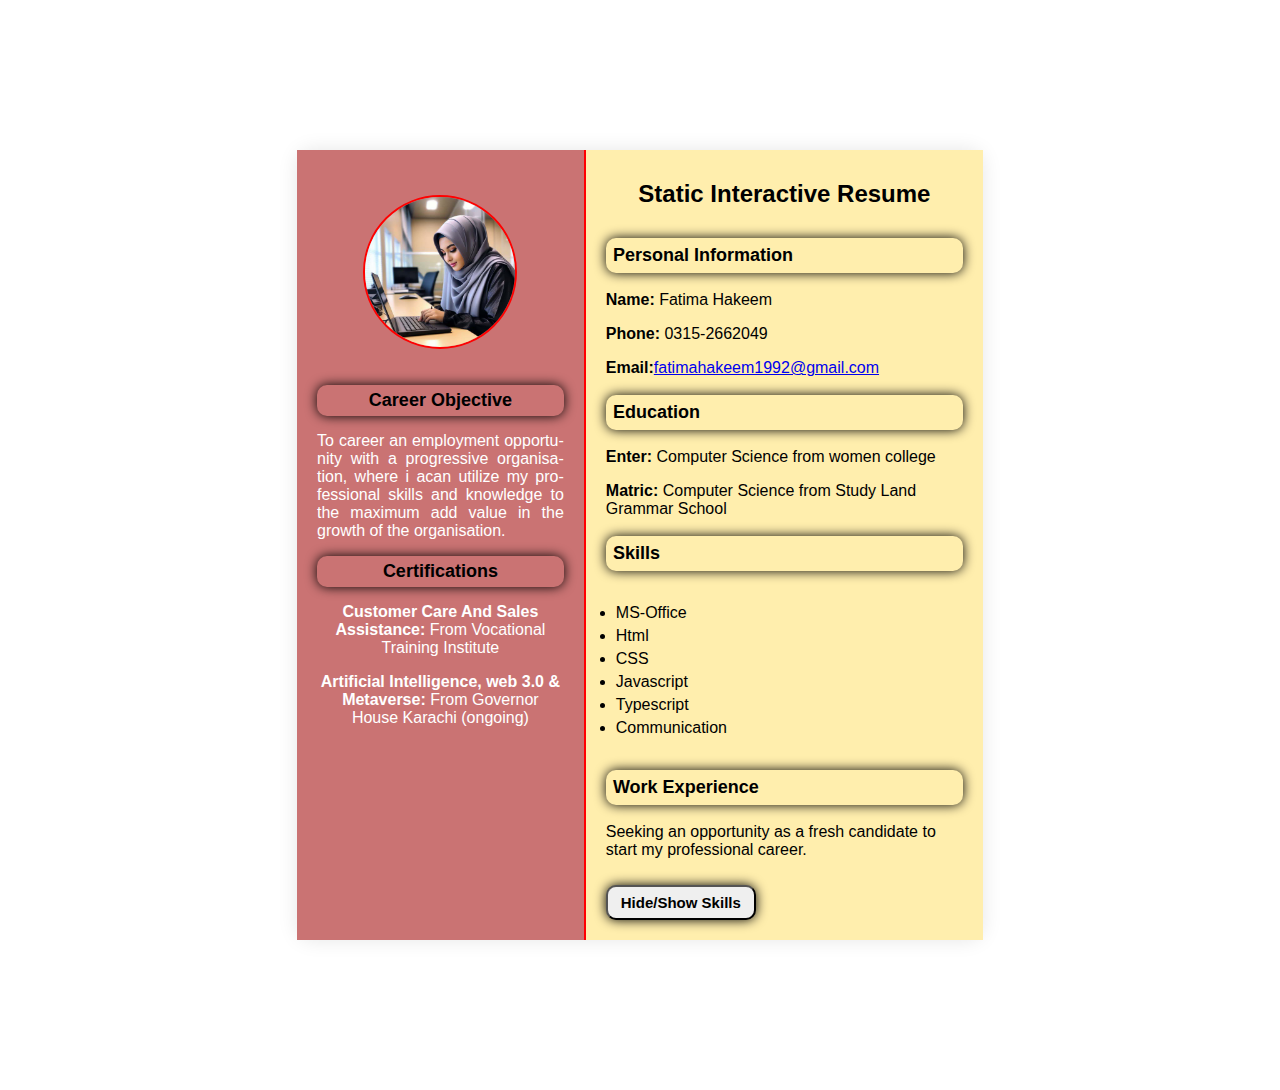
<file: Mileston-1,2/index.html>
<!DOCTYPE html>
<html lang="en">
<head>
    <meta charset="UTF-8">
    <meta name="viewport" content="width=device-width, initial-scale=1.0">
    <title>Static Interactive Resume</title>
    <link rel="stylesheet" href="style.css">
</head>

<body>
    <div class="resume-container">
        <!--left secction-->
     <div class="left-section">
      <img src="profile-pic.jpg"  alt="profile picture" class="profile-picture"/>
      <section id="objective">
        <h3>Career Objective</h3>
        <p style="text-align: justify; hyphens: auto;">To career an employment opportunity with a progressive organisation, where i acan utilize my professional skills and knowledge
           to the maximum add value in the growth of the organisation.
        </p>
     </section>

    <section id="certification">
      <h3>Certifications</h3>
      <p><b>Customer Care And Sales Assistance:</b> From Vocational Training Institute</p>
      <p><b>Artificial Intelligence, web 3.0 & Metaverse:</b> From Governor House Karachi (ongoing)</p>
     </section>
    </div>

<!-- right section-->
 <div class="right-section">
    <h1>Static Interactive Resume</h1>
    <section id="personal-info">
       <h3>Personal Information</h3>
       <p><b>Name:</b> Fatima Hakeem</p>
       <p><b>Phone:</b> 0315-2662049</p>
       <p><b>Email:</b><a href="mailto:fatimahakeem1992@gmail.com" target="_blank">fatimahakeem1992@gmail.com</a></p>
   </section>
   <section id="education">
     <h3>Education</h3>
     <p><b>Enter:</b> Computer Science from women college</p>
     <p><b>Matric:</b> Computer Science from Study Land Grammar School</p>
   </section>

   <section id="skills">
    <h3>Skills</h3>
    <ul>
      <li>MS-Office</li>
        <li>Html</li>
        <li>CSS</li>
        <li>Javascript</li>
        <li>Typescript</li>
        <li>Communication</li>
    </ul>
   </section>
   <section id="work-experience">
    <h3>Work Experience</h3>
    <p>Seeking an opportunity as a fresh candidate to start my professional career.</p>
   </section>
   <button id="toggle-skills"><b>Hide/Show Skills</b></button>
 </div>
</div>
<script src="script.js"></script>
</body>
</html>
</file>
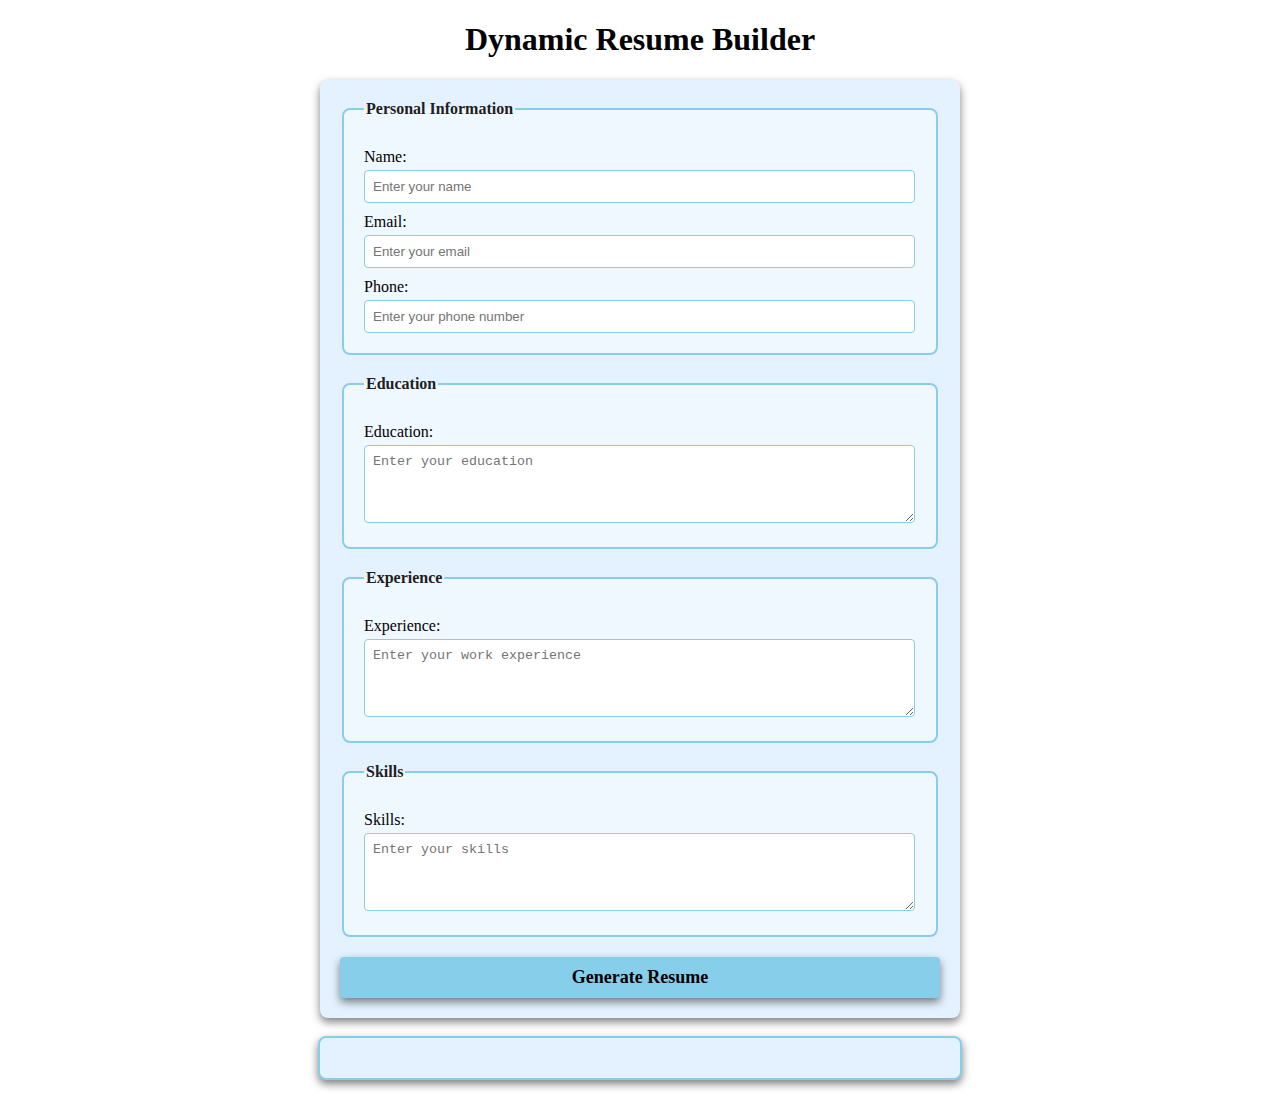
<file: Mileston-3/index.html>
<!DOCTYPE html>
<html lang="en">
<head>
    <meta charset="UTF-8">
    <meta name="viewport" content="width=device-width, initial-scale=1.0">
    <title>Dynamic Resume Builder</title>
    <link rel="stylesheet"  href="style.css"/>
</head>
<body>
    <h1>Dynamic Resume Builder</h1>
    <form id="resume-form">
        <fieldset>
            <legend>Personal Information</legend>
            <label for="name">Name:</label>
            <input type="text" id="name" placeholder="Enter your name" required/>

            <label for="email">Email:</label>
            <input type="email" id="email" placeholder="Enter your email" required />

            <label for="phone">Phone:</label>
            <input type="tel" id="phone" placeholder="Enter your phone number" required />
        </fieldset>

        <fieldset>
            <legend>Education</legend>
            <label for="education">Education:</label>
            <textarea id="education" placeholder="Enter your education" rows="4" required></textarea>
        </fieldset>

        <fieldset>
            <legend>Experience</legend>
            <label for="experience">Experience:</label>
            <textarea id="experience" placeholder="Enter your work experience" rows="4" required></textarea>
        </fieldset>

        <fieldset>
            <legend>Skills</legend>
            <label for="skills">Skills:</label>
            <textarea id="skills" placeholder="Enter your skills" rows="4" required></textarea>
        </fieldset>

        <button type="submit"><b>Generate Resume</b></button>
    </form>
    <br/>
    <!--dynamic resume-->
    <div id="resume-display">
        <!-- resume will be generated below-->  
    </div>
    <script src="script.js"></script>
</body>
</html>
</file>
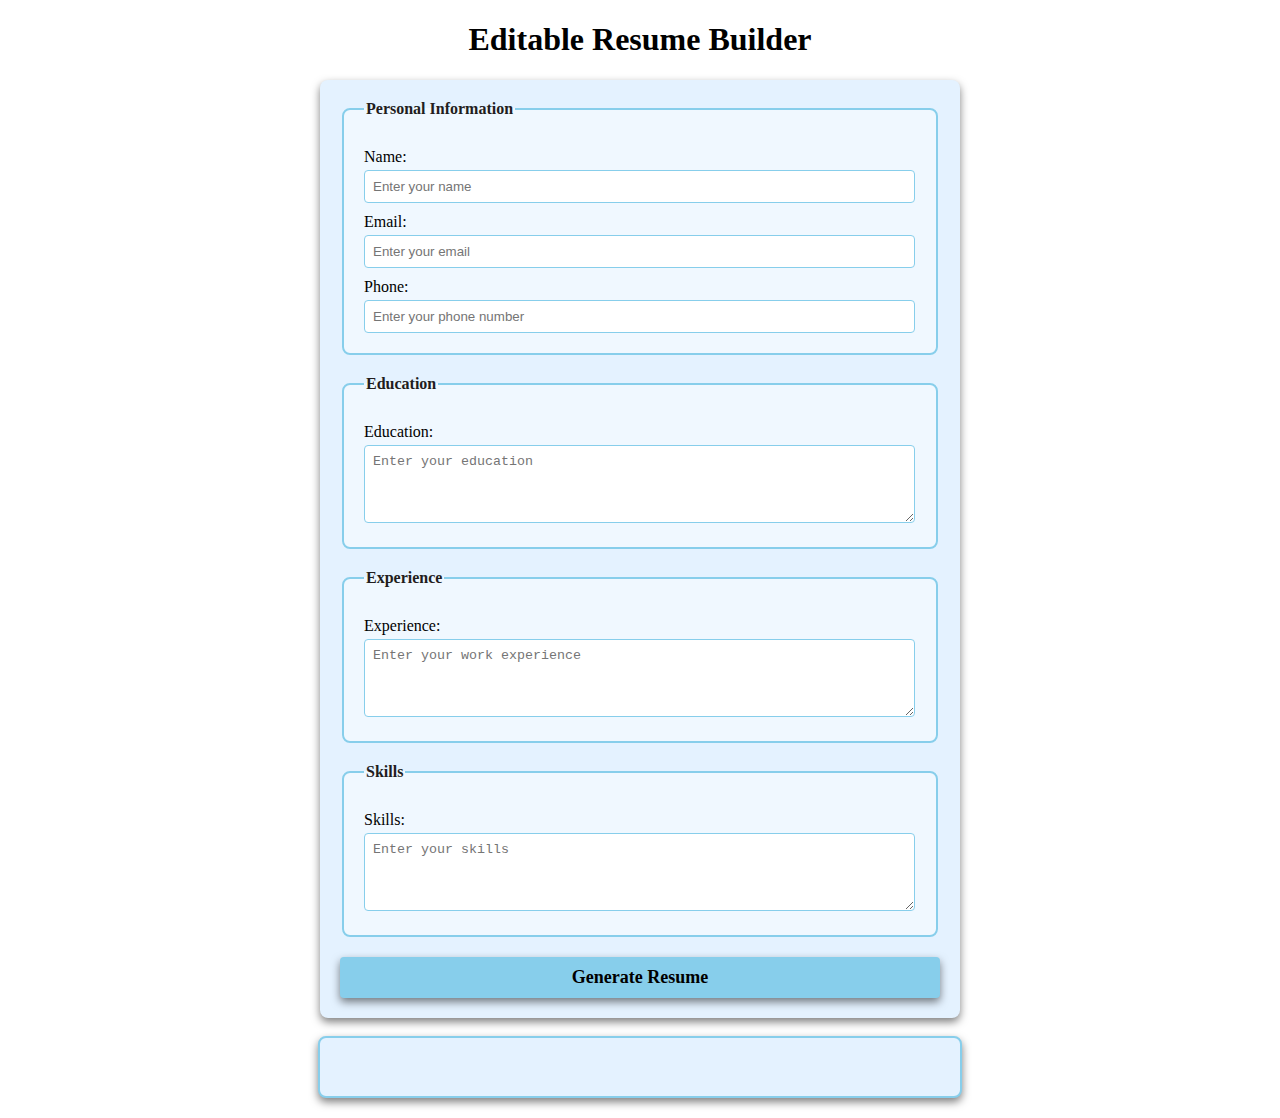
<file: Mileston-4/index.html>
<!DOCTYPE html>
<html lang="en">
<head>
    <meta charset="UTF-8">
    <meta name="viewport" content="width=device-width, initial-scale=1.0">
    <title>Editable Resume Builder</title>
    <link rel="stylesheet"  href="style.css"/>
</head>
<body>
    <h1>Editable Resume Builder</h1>
    <form id="resume-form">
        <fieldset>
            <legend>Personal Information</legend>
            <label for="name">Name:</label>
            <input type="text" id="name" placeholder="Enter your name" required/>

            <label for="email">Email:</label>
            <input type="email" id="email" placeholder="Enter your email" required />

            <label for="phone">Phone:</label>
            <input type="tel" id="phone" placeholder="Enter your phone number" required />
        </fieldset>

        <fieldset>
            <legend>Education</legend>
            <label for="education">Education:</label>
            <textarea id="education" placeholder="Enter your education" rows="4" required></textarea>
        </fieldset>

        <fieldset>
            <legend>Experience</legend>
            <label for="experience">Experience:</label>
            <textarea id="experience" placeholder="Enter your work experience" rows="4" required></textarea>
        </fieldset>

        <fieldset>
            <legend>Skills</legend>
            <label for="skills">Skills:</label>
            <textarea id="skills" placeholder="Enter your skills" rows="4" required></textarea>
        </fieldset>

        <button type="submit"><b>Generate Resume</b></button>
    </form>
    <br/>
    <!--dynamic and Editable resume-->
    <div id="resume-display" contenteditable="true">
        <!-- resume will be generated below-->  
    </div>
    <script src="script.js"></script>
</body>
</html>
</file>
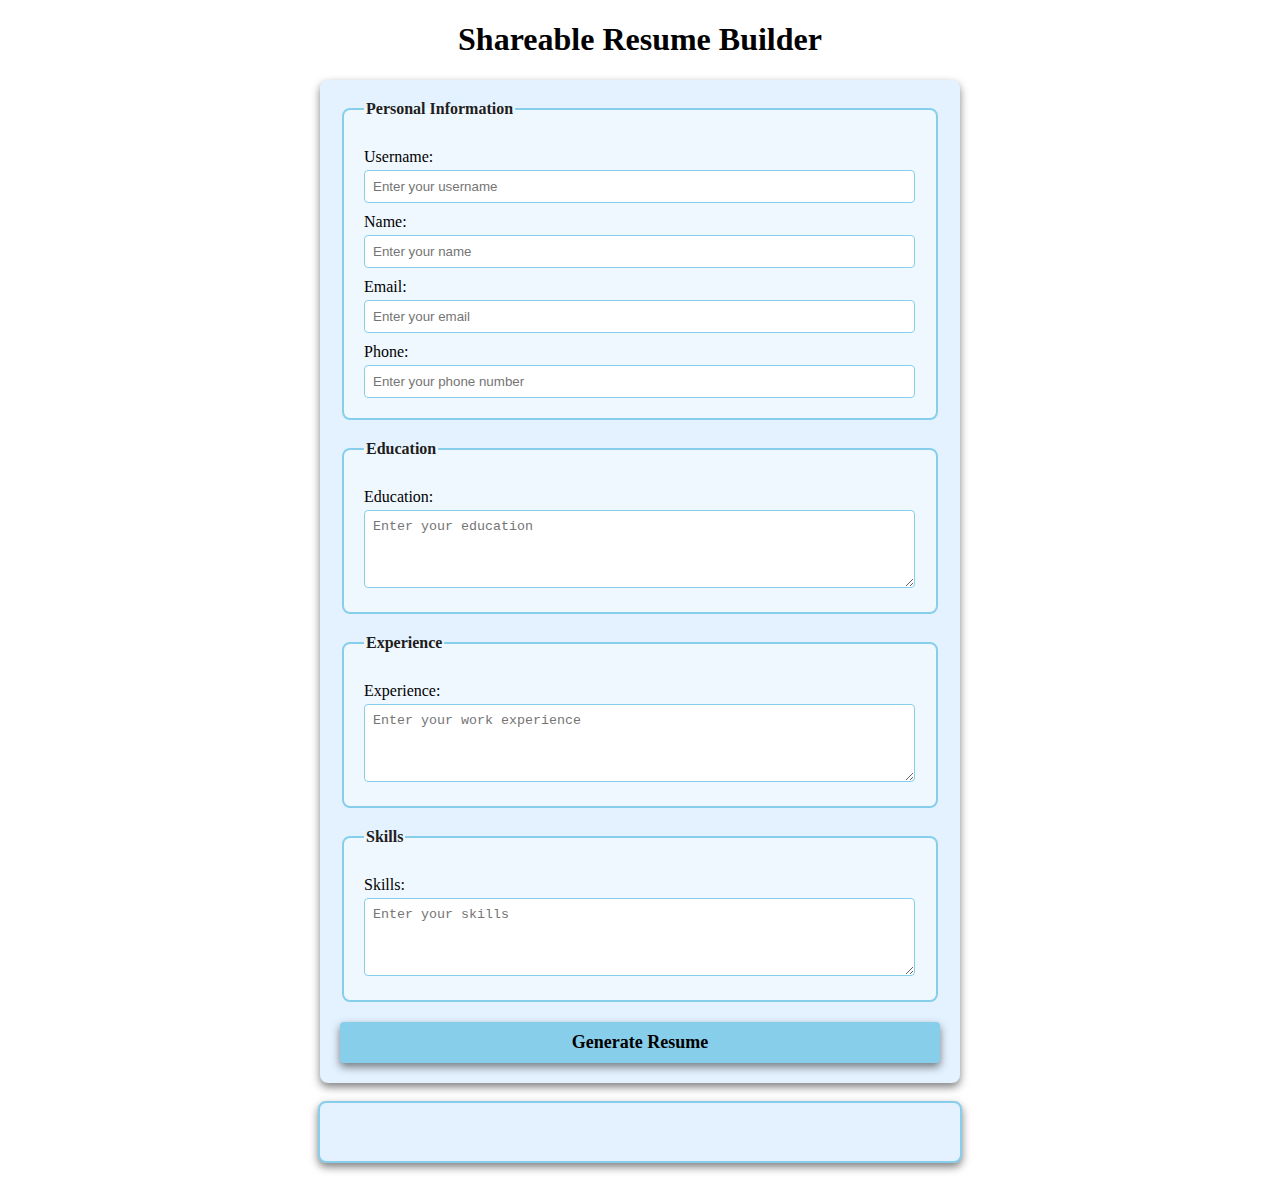
<file: Mileston-5/index.html>
<!DOCTYPE html>
<html lang="en">
<head>
    <meta charset="UTF-8">
    <meta name="viewport" content="width=device-width, initial-scale=1.0">
    <title>Shareable Resume Builder</title>
    <link rel="stylesheet"  href="style.css"/>
</head>
<body>
    <h1>Shareable Resume Builder</h1>
    <form id="resume-form">
        <fieldset>
            <legend>Personal Information</legend>

            <label for="username">Username:</label>
            <input type="text" id="username" placeholder="Enter your username" required/>

            <label for="name">Name:</label>
            <input type="text" id="name" placeholder="Enter your name" required/>

            <label for="email">Email:</label>
            <input type="email" id="email" placeholder="Enter your email" required />

            <label for="phone">Phone:</label>
            <input type="tel" id="phone" placeholder="Enter your phone number" required />
        </fieldset>

        <fieldset>
            <legend>Education</legend>
            <label for="education">Education:</label>
            <textarea id="education" placeholder="Enter your education" rows="4" required></textarea>
        </fieldset>

        <fieldset>
            <legend>Experience</legend>
            <label for="experience">Experience:</label>
            <textarea id="experience" placeholder="Enter your work experience" rows="4" required></textarea>
        </fieldset>

        <fieldset>
            <legend>Skills</legend>
            <label for="skills">Skills:</label>
            <textarea id="skills" placeholder="Enter your skills" rows="4" required></textarea>
        </fieldset>

        <button type="submit"><b>Generate Resume</b></button>
    </form>
    <br/>
    <!--dynamic and Editable resume-->
    <div id="resume-display" contenteditable="true">
        <!-- resume will be generated below-->  
    </div>

    <br />

    <!--section for the shareable link and download option -->
    <div id="shareable-link-container" style="display: none;">
        <h2>Shareable Link</h2>
        <p>Here is your unique link to view or edit your resume:</p>
        <a href="#" id="shareable-link" target="_blank"></a>

        <br />

        <button id="download-pdf"><b>Download as PDF</b></button>
    </div>

    <script src="script.js"></script>
</body>
</html>
</file>
<file: Mileston-1,2/style.css>
body {
    font-family: Arial, sans-serif;
    background-color: white;
    margin: 0;
    padding: 150px;
}

.resume-container {
    display:flex;
    background-color: white;
    width: 70%;
    margin: auto;
    border-radius: 15px;
    box-shadow: 0 0 20px rgba(0, 0, 0, 0.1);
}

{/* left section*/}
 .left-section {
    background-color: #CA7373;
    color: white;
    padding:  20px;
    width: 38%;
    text-align:  center;
    border-right: 2px solid red;
 }


 .profile-picture {
    width:  150px;
    height: 150px;
    margin-top:  10%;
    border-radius:  50%;
    border: 2px solid red;
    margin-bottom:  20px;
 }

 h1 {
    font-size: 24px;
    margin: 10px 0;
    margin-bottom: 30px;
    text-align: center;
 }

 h3 {
    font-size: 18px;
    padding: 2%;
    margin: 20px 0 10px;
    color: black;
    border: 1px;
    border-radius: 10px;
    box-shadow: 0 0 12px black;
    margin-top: 5%;
    margin-bottom: 5%;
 }

 ul {
    list-style-type: fill round;
    padding: 10px;
    margin: 10px 0
 }

 ul li {
    margin: 5px 0;
 }

 /* right section styling*/
.right-section {
    padding: 20px;
    width: 55%;
    background-color: #FFEEAD;
}

button {
    font-family: Arial, sans-serif;
    border-radius: 10px;
    box-shadow: 0 0 12px black;
    cursor: pointer;
    margin-top: 10px;
    font-size: 15px;
    width: 150px;
    height: 35px;
}

button:hover {
    background-color: #ff737c;
}


/* Media query for tablets (768px and up) */
@media (max-width: 768px) {
   .resume-container {
     width: 90%;
     flex-direction: column;
     padding: 10px;
   }
 
   .left-section,
   .right-section {
     width: 100%;
     border-right: none;
   }
 
   .profile-picture {
     width: 120px;
     height: 120px;
   }
 
   h1 {
     font-size: 20px;
   }
 
   h3 {
     font-size: 16px;
   }
 
   button {
     width: 100%;
     height: auto;
     padding: 10px;
   }
 }
 
 /* Media query for mobile devices (480px and up) */
 @media (max-width: 480px) {
   body {
     padding: 20px;
   }
 
   .resume-container {
     width: 100%;
     flex-direction: column;
   }
 
   .left-section,
   .right-section {
     width: 100%;
     padding: 15px;
   }
 
   .profile-picture {
     width: 100px;
     height: 100px;
   }
 
   h1 {
     font-size: 18px;
   }
 
   h3 {
     font-size: 14px;
   }
 
   button {
     width: 100%;
     padding: 8px;
   }
 }
</file>
<file: Mileston-3/style.css>
body {
    font-family: 'Times New Roman', Times, serif;
    margin: 20px;
    padding: 0;
    background-color: white;
}

form {
    margin: auto;
    background-color: rgb(228, 242, 255);
    border-radius: 8px;
    box-shadow: 0 4px 8px rgba(0, 0, 0, 0.5);
    padding: 20px;
    max-width: 600px;
}

h1 {
    text-align: center;
    color: black;
}

fieldset {
    border: 2px solid skyblue;
    border-radius: 8px;
    padding: 20px;
    margin-bottom: 20px;
    background-color: aliceblue;
}

legend {
    font-weight: bold;
    text-align: left;
    color: rgb(34, 29, 29);
}

label {
    display: block;
    margin-top: 10px;
    color: black;
}

input,textarea {
    margin-top: 4px;
    padding: 8px;
    width: calc(100% - 1px);
    border: 1px solid skyblue;
    border-radius: 4px;
    box-sizing: border-box;
}

button {
    display: block;
    width: 100%;
    background-color: skyblue;
    color: black;
    border: none;
    border-radius: 4px;
    box-shadow: 0 4px 8px rgba(0, 0, 0, 0.5);
    margin-top: 10px;
    font-size: 18px;
    font-family: 'Times New Roman', Times, serif;
    padding: 10px;
    cursor: pointer;
}

button :hover {
    color: blue;
}

#resume-display {
    max-width: 600px;
    margin: auto;
    padding: 20px;
    border: 2px solid skyblue;
    border-radius: 8px;
    background-color: rgb(228, 242, 255);
    box-shadow: 0 4px 8px rgba(0, 0, 0, 0.5);
}

#resume-display h2 {
    color: black;
}
</file>
<file: Mileston-4/style.css>
body {
    font-family: 'Times New Roman', Times, serif;
    margin: 20px;
    padding: 0;
    background-color: white;
}

form {
    margin: auto;
    background-color: rgb(228, 242, 255);
    border-radius: 8px;
    box-shadow: 0 4px 8px rgba(0, 0, 0, 0.5);
    padding: 20px;
    max-width: 600px;
}

h1 {
    text-align: center;
    color: black;
}

fieldset {
    border: 2px solid skyblue;
    border-radius: 8px;
    padding: 20px;
    margin-bottom: 20px;
    background-color: aliceblue;
}

legend {
    font-weight: bold;
    text-align: left;
    color: rgb(34, 29, 29);
}

label {
    display: block;
    margin-top: 10px;
    color: black;
}

input,textarea {
    margin-top: 4px;
    padding: 8px;
    width: calc(100% - 1px);
    border: 1px solid skyblue;
    border-radius: 4px;
    box-sizing: border-box;
}

button {
    display: block;
    width: 100%;
    background-color: skyblue;
    color: black;
    border: none;
    border-radius: 4px;
    box-shadow: 0 4px 8px rgba(0, 0, 0, 0.5);
    margin-top: 10px;
    font-size: 18px;
    font-family: 'Times New Roman', Times, serif;
    padding: 10px;
    cursor: pointer;
}

button :hover {
    color: blue;
}

#resume-display {
    max-width: 600px;
    margin: auto;
    padding: 20px;
    border: 2px solid skyblue;
    border-radius: 8px;
    background-color: rgb(228, 242, 255);
    box-shadow: 0 4px 8px rgba(0, 0, 0, 0.5);
    
    /* making the resume editable*/
    outline: none;
}

#resume-display h2 {
    color: black;
}
</file>
<file: Mileston-5/style.css>
body {
    font-family: 'Times New Roman', Times, serif;
    margin: 20px;
    padding: 0;
    background-color: white;
}

form {
    margin: auto;
    background-color: rgb(228, 242, 255);
    border-radius: 8px;
    box-shadow: 0 4px 8px rgba(0, 0, 0, 0.5);
    padding: 20px;
    max-width: 600px;
}

h1 {
    text-align: center;
    color: black;
}

fieldset {
    border: 2px solid skyblue;
    border-radius: 8px;
    padding: 20px;
    margin-bottom: 20px;
    background-color: aliceblue;
}

legend {
    font-weight: bold;
    text-align: left;
    color: rgb(34, 29, 29);
}

label {
    display: block;
    margin-top: 10px;
    color: black;
}

input,textarea {
    margin-top: 4px;
    padding: 8px;
    width: calc(100% - 1px);
    border: 1px solid skyblue;
    border-radius: 4px;
    box-sizing: border-box;
}

button {
    display: block;
    width: 100%;
    background-color: skyblue;
    color: black;
    border: none;
    border-radius: 4px;
    box-shadow: 0 4px 8px rgba(0, 0, 0, 0.5);
    margin-top: 10px;
    font-size: 18px;
    font-family: 'Times New Roman', Times, serif;
    padding: 10px;
    cursor: pointer;
}

button :hover {
    color: blue;
}

#resume-display {
    max-width: 600px;
    margin: auto;
    padding: 20px;
    border: 2px solid skyblue;
    border-radius: 8px;
    background-color: rgb(228, 242, 255);
    box-shadow: 0 4px 8px rgba(0, 0, 0, 0.5);
    
    /* making the resume editable*/
    outline: none;
}

#resume-display h2 {
    color: black;
}
</file>
